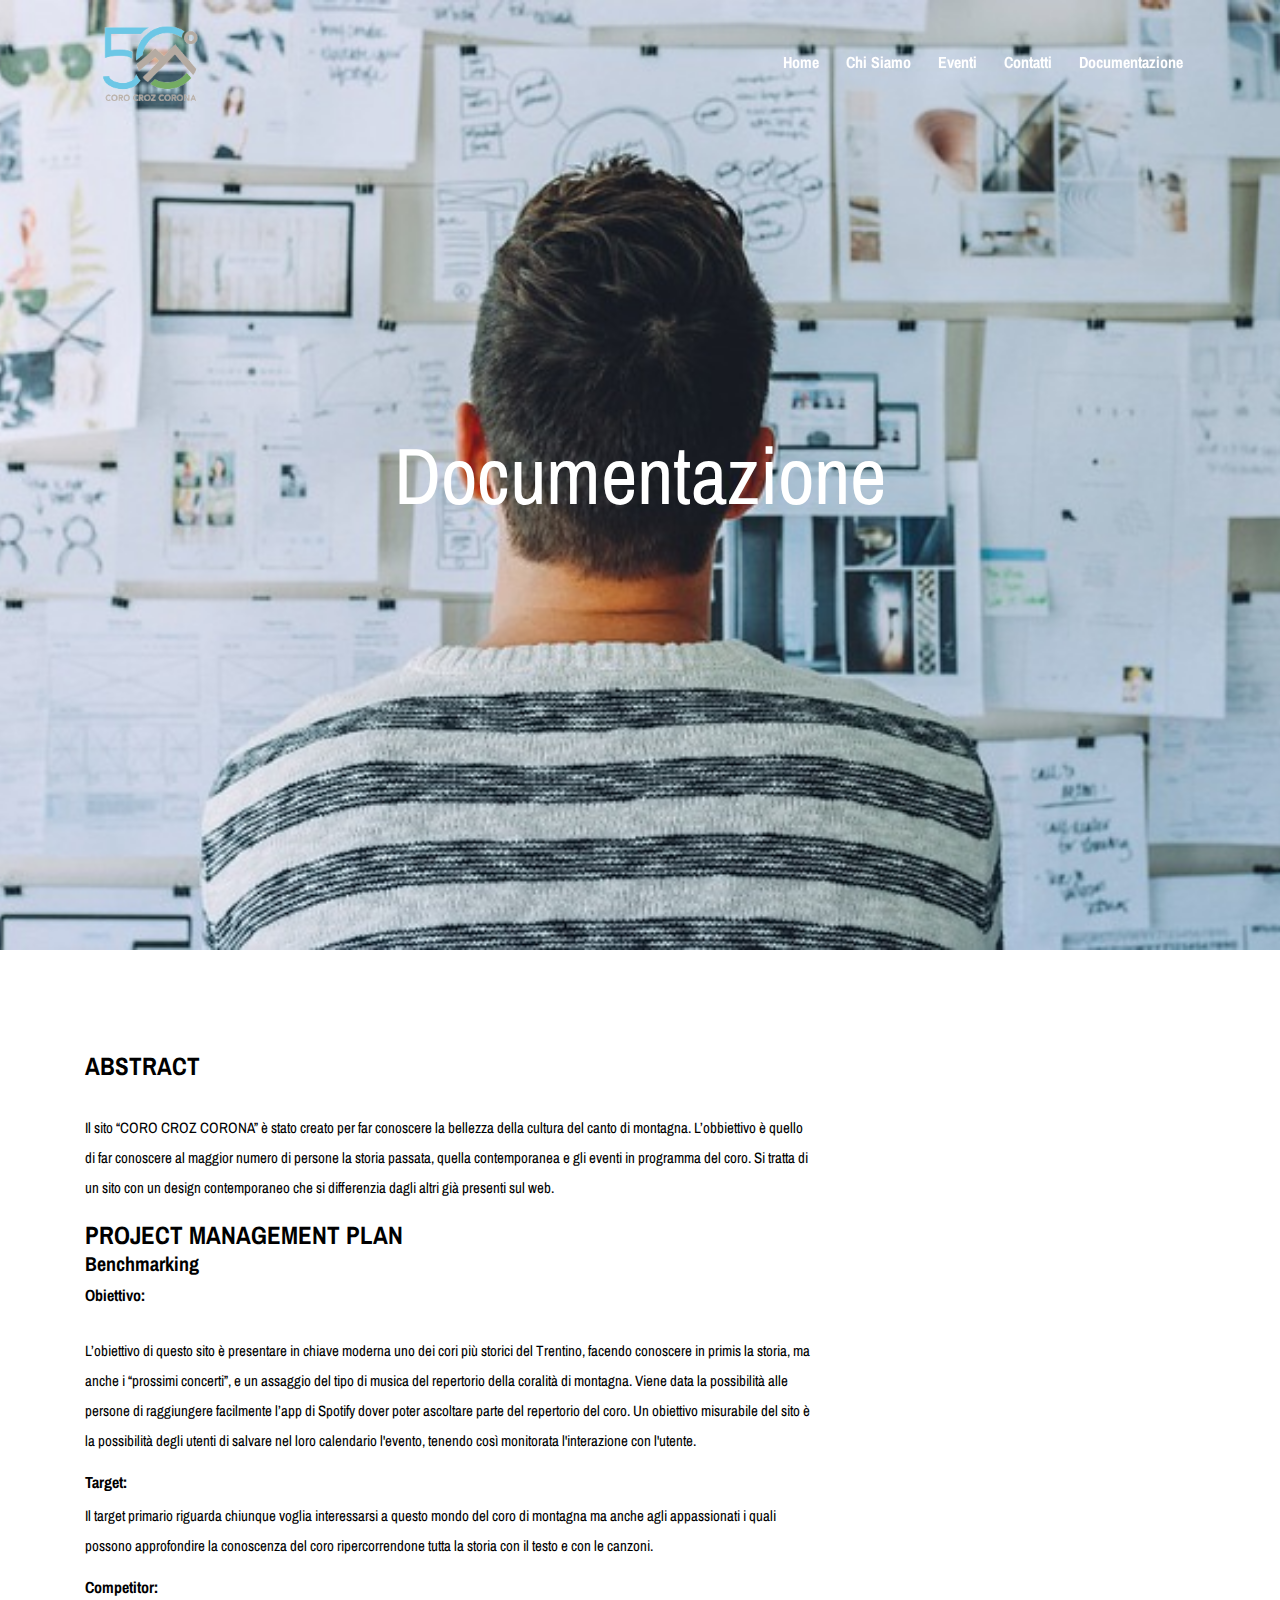
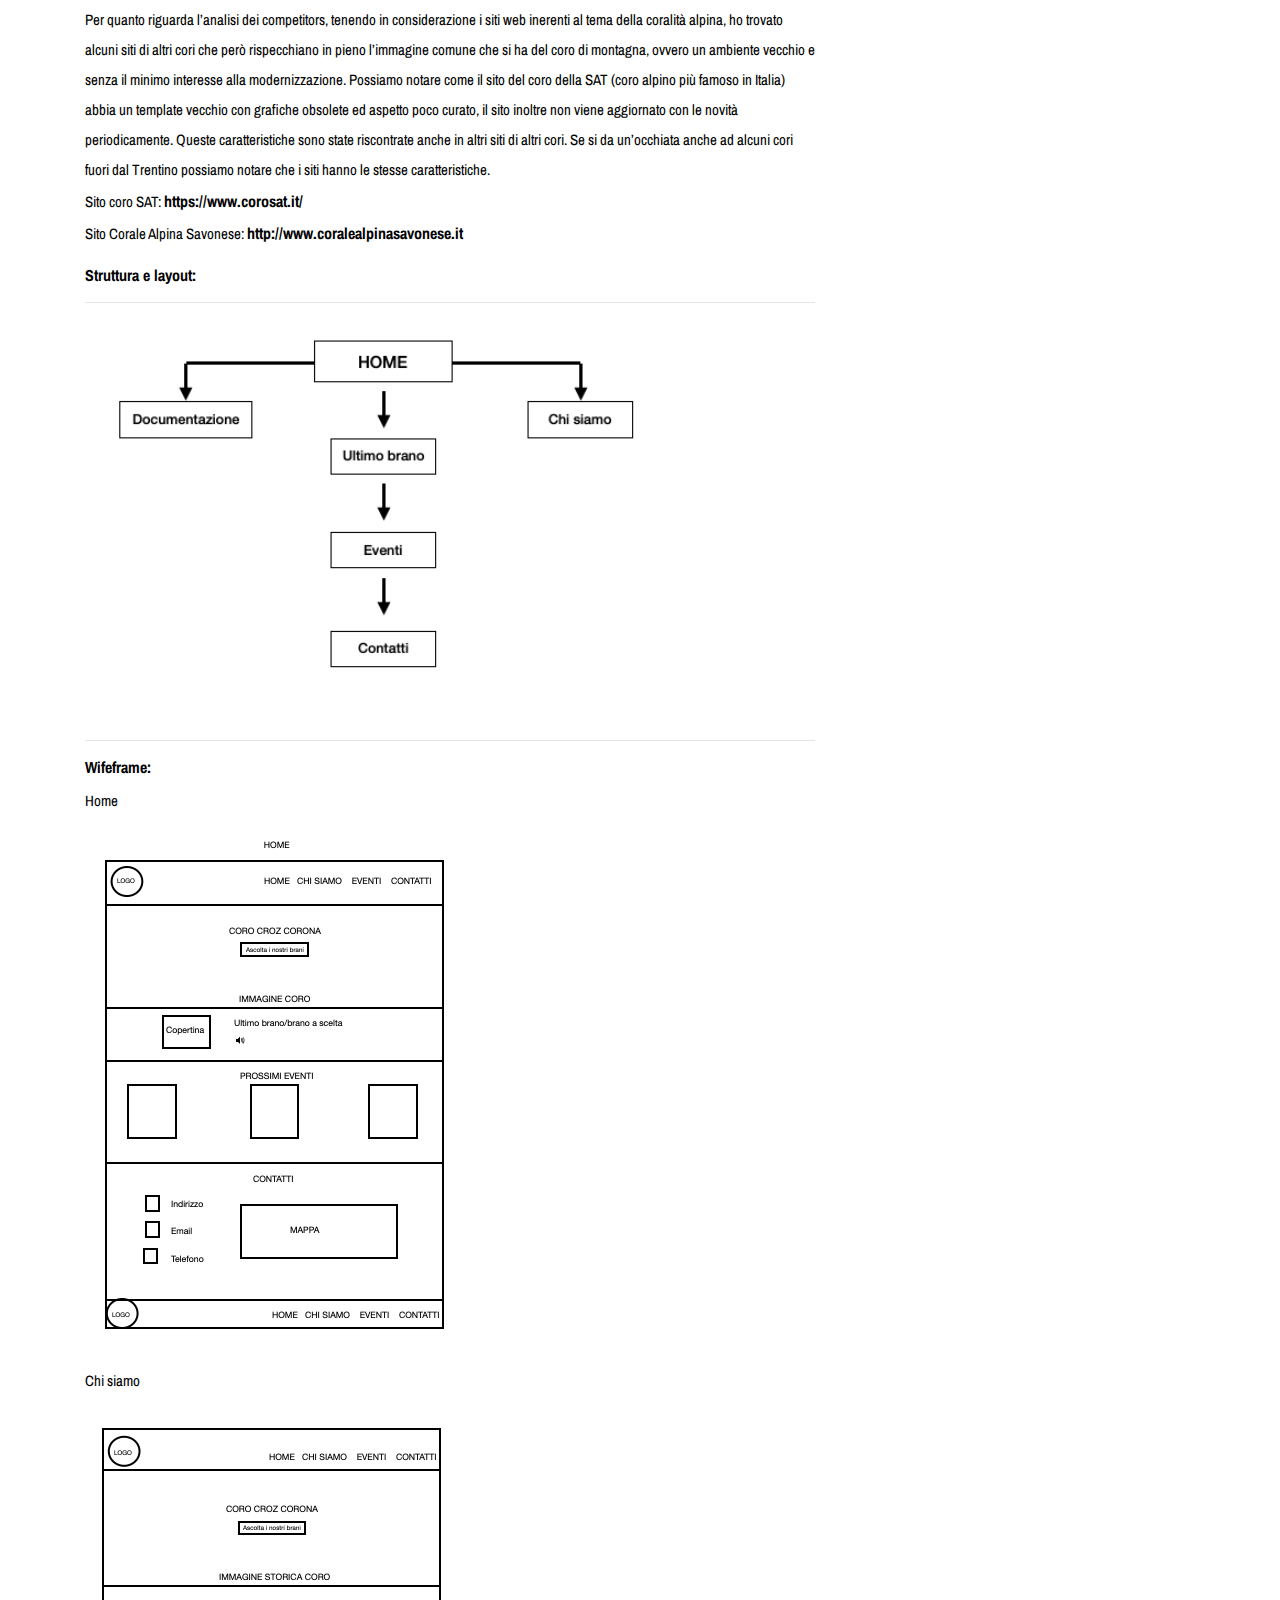
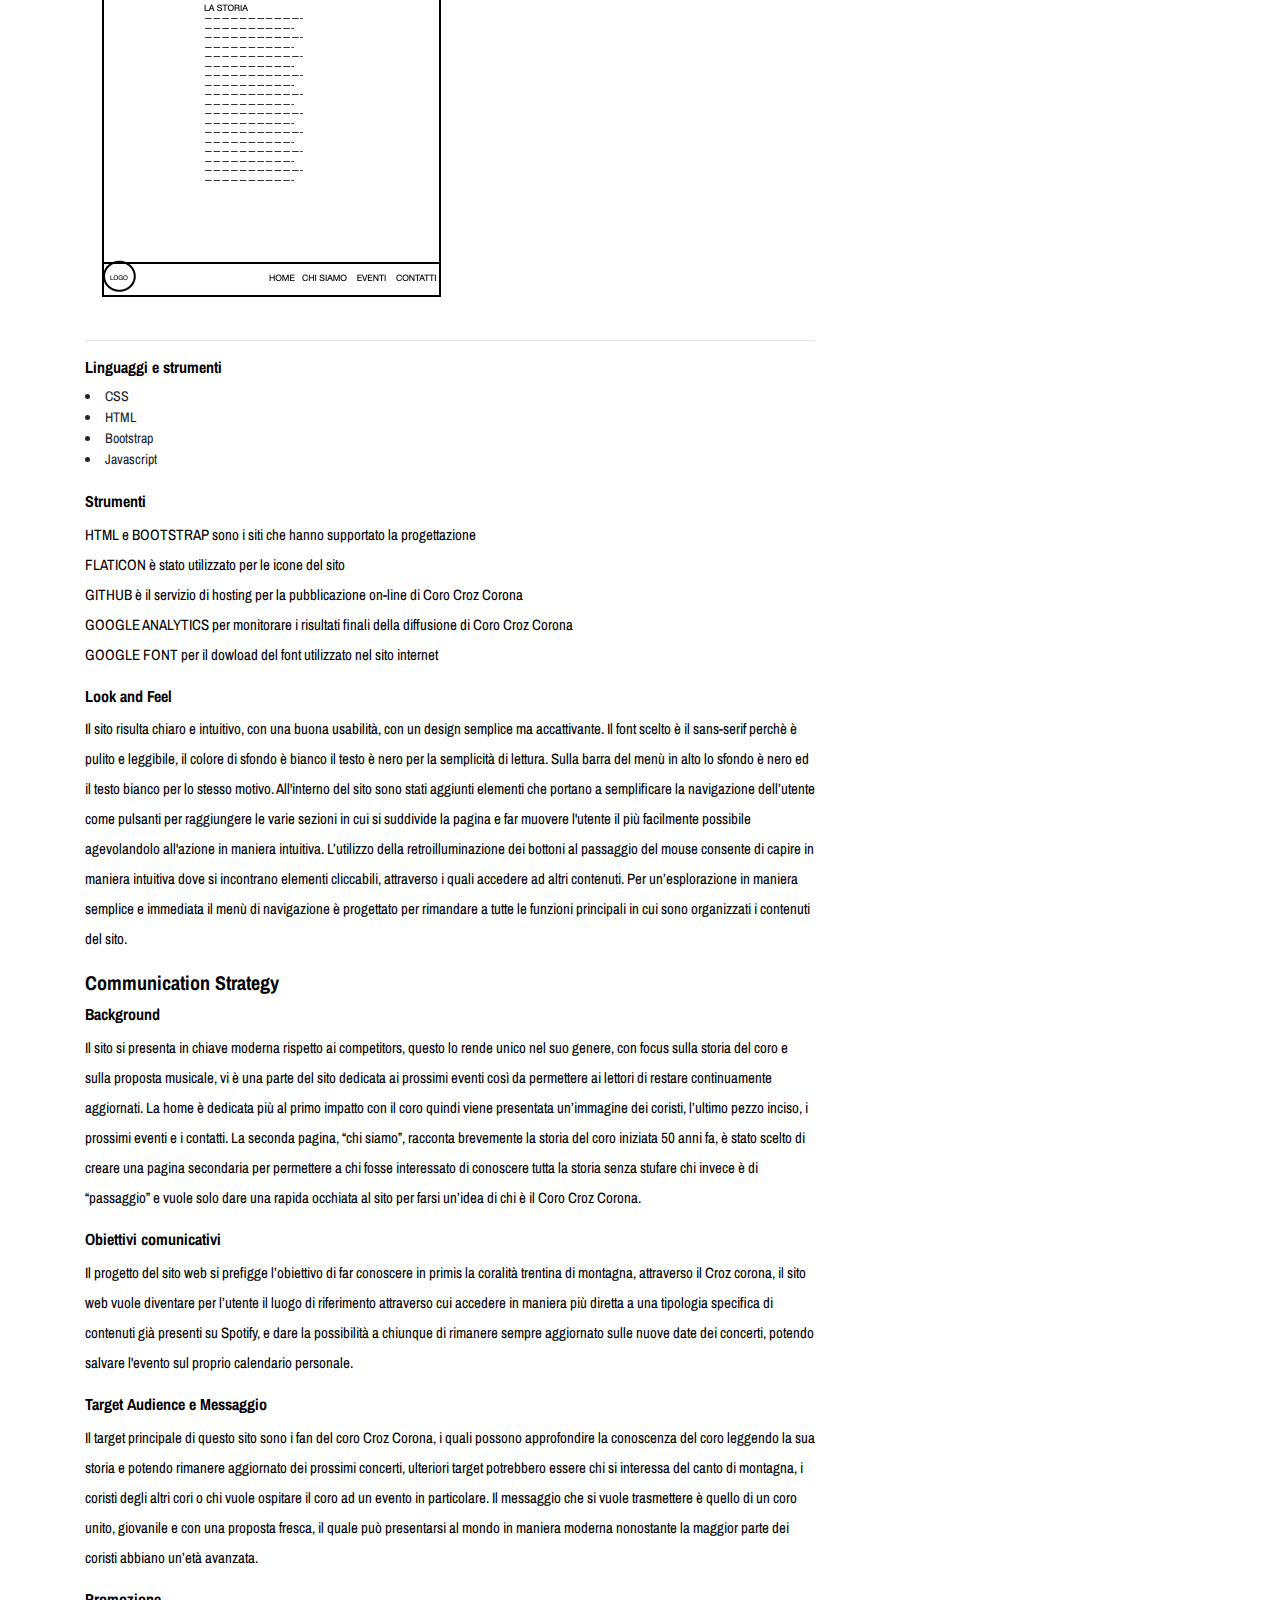
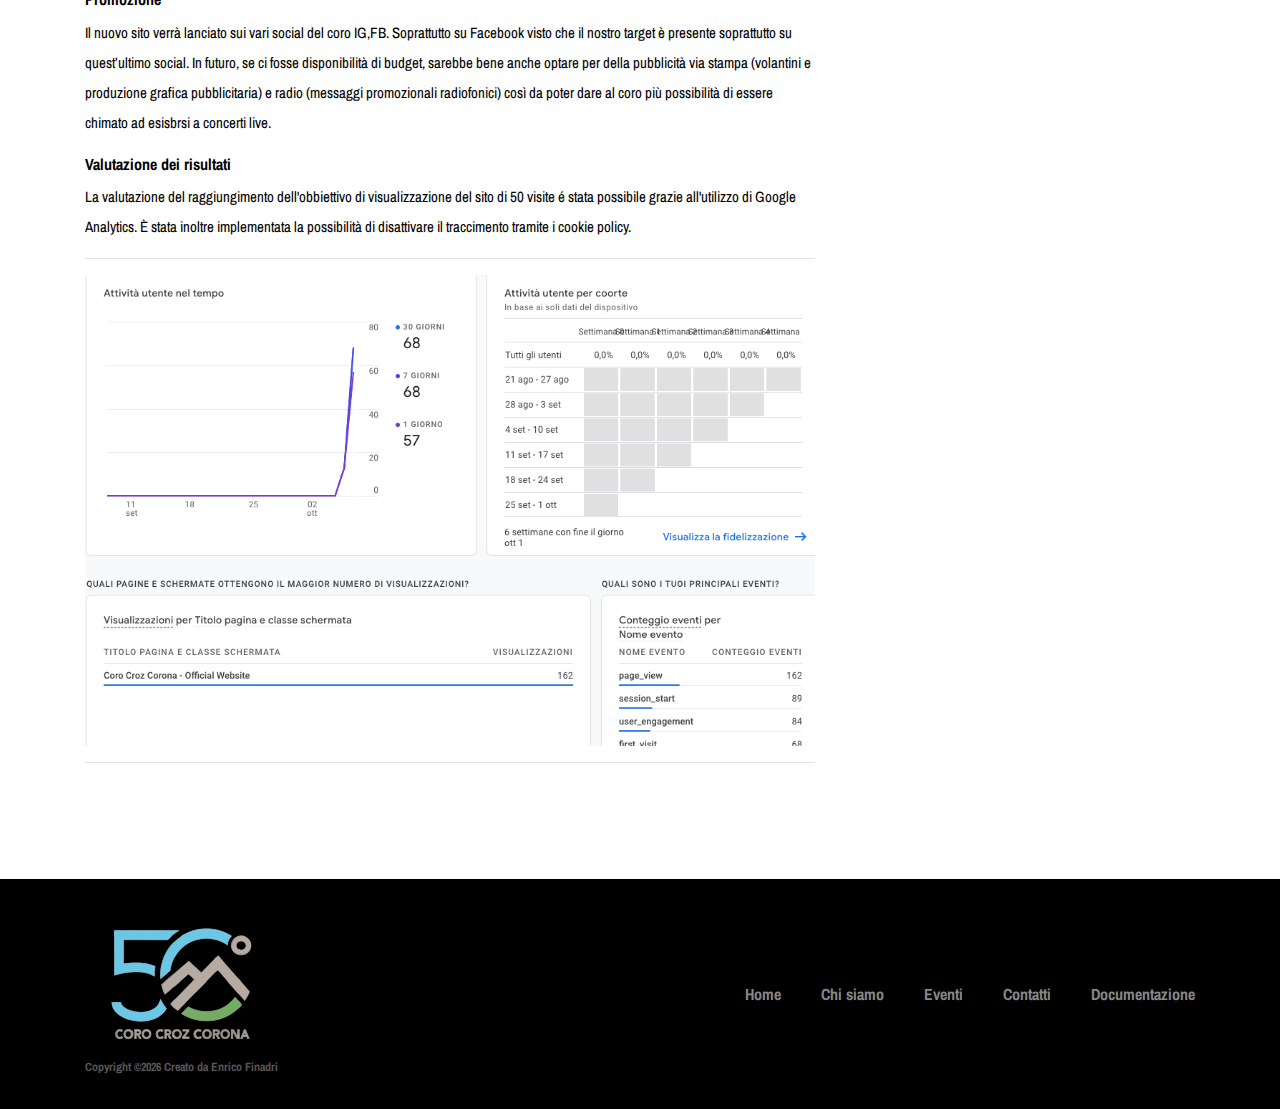
<file: documentazione.html>
<html>
<html lang="it">
<head>
    <meta charset="UTF-8">
    <!-- Informazioni generali -->
    <title>Coro Croz Corona - Official Website</title>
    <meta name="author" content="Enrico Finadri">
    <meta name="description" content="Coro Croz Corona è un coro maschile che esegue un repertorio di canto popolare e di montagna.">
    <meta name="keywords" content="coro trentino, coro di montagna, coro, corona, coro corona, coro croz, coro croz corona">
    <link rel="icon" href="img/logo-crozcorona.png" />
    <meta name="viewport" content="width=device-width, initial-scale=1, shrink-to-fit=no">
    <!-- Stylesheet -->
    <link rel="stylesheet" href="style.css">
</head>

<body>
    <!-- Intestazione -->
    <header id="home" class="header-area">
        <!-- Navbar Area -->
        <div class="oneMusic-main-menu">
            <div class="classy-nav-container breakpoint-off">
                <div class="container">
                    <!-- Menu -->
                    <nav class="classy-navbar justify-content-between" id="oneMusicNav">
                        <!-- Logo -->
                        <a href="index.html" class="nav-brand"><img src="img/logo-crozcorona-colori.png" alt=""></a>
                        
                        <!-- Menu laterale: dispositivi mobile-->
                        <div class="classy-navbar-toggler">
                            <span class="navbarToggler"><span></span><span></span><span></span></span>
                        </div>

                        <!-- Menu -->
                        <div class="classy-menu">
                            <!-- Chiusura menu laterale: dispositivo mobile -->
                            <div class="classycloseIcon">
                                <div class="cross-wrap"><span class="top"></span><span class="bottom"></span></div>
                            </div>

                            <!-- Voci menu -->
                            <div class="classynav">
                                <ul>
                                    <li><a href="index.html">Home</a></li>
                                    <li><a href="chisiamo.html">Chi siamo</a></li>
                                    <li><a href="index.html#eventi">Eventi</a></li>
                                    <li><a href="index.html#contatti">Contatti</a></li>
                                    <li><a href="documentazione.html">Documentazione</a></li> 
                                </ul>
                            </div>
                        </div>
                    </nav>
                </div>
            </div>
        </div>
    </header>

    <!-- Sezione introduttiva -->
    <section class="hero-area">
        <div class="hero-slides owl-carousel">
            <div class="single-hero-slide d-flex align-items-center justify-content-center">
                <!-- Immagine di sfondo -->
                <div class="slide-img bg-img" style="background-image: url(img/documentazione.jpg);"></div>
                <!-- Testo centrale -->
                <div class="container">
                    <div class="row">
                        <div class="col-12">
                            <div class="hero-slides-content text-center">
                                <h2>Documentazione</h2>
                            </div>
                        </div>
                    </div>
                </div>
            </div>
        </div>
    </section>

     <!-- Documentazione  -->
     <section class="featured-artist-area section-padding-100 bg-img bg-overlay bg-fixed" style="background-color: white;">
        <div class="container">
            <div class="row align-items-end">
                <div class="col-12 col-md-7 col-lg-8">
                    <div class="featured-artist-content">
                        <!-- Section Heading -->
                        <div class="section-heading white text-left mb-30">
                            <h2>Abstract</h2>
                        </div>
                        <p>
                            Il sito “CORO CROZ CORONA” è stato creato per far conoscere la bellezza della cultura del canto di montagna. L’obbiettivo è quello di far conoscere al maggior numero di persone la storia passata, quella contemporanea e gli eventi in programma del coro. Si tratta di un sito con un design contemporaneo che si differenzia dagli altri già presenti sul web. 
                        </p>
                        <div class="section-heading white text-left mb-30">
                            <h2>Project Management Plan</h2>
                            <h3 style="font-size: 20px;">Benchmarking</h3>
                            <h3 style="font-size: 16px;">Obiettivo:</h3>
                        </div>
                        <p>
                            L’obiettivo di questo sito è presentare in chiave moderna uno dei cori più storici del Trentino, facendo conoscere in primis la storia, ma anche i “prossimi concerti”, e un assaggio del tipo di musica del repertorio della coralità di montagna. Viene data la possibilità alle persone di raggiungere facilmente l’app di Spotify dover poter ascoltare parte del repertorio del coro. Un obiettivo misurabile del sito è la possibilità degli utenti di salvare nel loro calendario l'evento, tenendo così monitorata l'interazione con l'utente. 
                        </p>
                        <h3 style="font-size: 16px;">Target:</h3>
                        <p>
                            Il target primario riguarda chiunque voglia interessarsi a questo mondo del coro di montagna ma anche agli appassionati i quali possono approfondire la conoscenza del coro ripercorrendone tutta la storia con il testo e con le canzoni.
                        </p>
                        <h3 style="font-size: 16px;">Competitor:</h3>
                        <p>
                            Per quanto riguarda l’analisi dei competitors, tenendo in considerazione i siti web inerenti al tema della coralità alpina, ho trovato alcuni siti di altri cori che però rispecchiano in pieno l’immagine comune che si ha del coro di montagna, ovvero un ambiente vecchio e senza il minimo interesse alla modernizzazione. Possiamo notare come il sito del coro della SAT (coro alpino più famoso in Italia) abbia un template vecchio con grafiche obsolete ed aspetto poco curato, il sito inoltre non viene aggiornato con le novità periodicamente. Queste caratteristiche sono state riscontrate anche in altri siti di altri cori. Se si da un’occhiata anche ad alcuni cori fuori dal Trentino possiamo notare che i siti hanno le stesse caratteristiche.
                            <br>Sito coro SAT: <a href="https://www.corosat.it/">https://www.corosat.it/</a>
                            <br>Sito Corale Alpina Savonese: <a href="http://www.coralealpinasavonese.it">http://www.coralealpinasavonese.it</a>

                        </p>
                        <h3 style="font-size: 16px;">Struttura e layout:</h3>
                        <hr>
                            <img src="img/struttura.png" alt="" class="center">
                        <hr>
                        <h3 style="font-size: 16px;">Wifeframe:</h3>
                        <p>Home</p>
                            <img src="img/hm.png" alt="" class="center">
                        <p>Chi siamo</p>
                            <img src="img/cs.png" alt="" class="center">
                        <hr>
                        <h3 style="font-size: 16px;">Linguaggi e strumenti</h3>
                        <li>CSS</li>
                        <li>HTML</li>
                        <li>Bootstrap</li>
                        <li>Javascript</li>
                        <br>
                        <h3 style="font-size: 16px;">Strumenti</h3>
                        <p>
                            HTML e BOOTSTRAP sono i siti che hanno supportato la progettazione<br>
                            FLATICON è stato utilizzato per le icone del sito<br>
                            GITHUB è il servizio di hosting per la pubblicazione on-line di Coro Croz Corona<br>
                            GOOGLE ANALYTICS per monitorare i risultati finali della diffusione di Coro Croz Corona<br>
                            GOOGLE FONT per il dowload del font utilizzato nel sito internet <br>

                            
                        </p>
                        <h3 style="font-size: 16px;">Look and Feel</h3>
                        <p>
                            Il sito risulta chiaro e intuitivo, con una buona usabilità, con un design semplice ma accattivante. Il font scelto è il sans-serif perchè è pulito e leggibile, il colore di sfondo è bianco il testo è nero per la semplicità di lettura. Sulla barra del menù in alto lo sfondo è nero ed il testo bianco per lo stesso motivo. All'interno del sito sono stati aggiunti elementi che portano a semplificare la navigazione dell’utente come pulsanti per raggiungere le varie sezioni in cui si suddivide la pagina e far muovere l'utente il più facilmente possibile agevolandolo all'azione in maniera intuitiva. L’utilizzo della retroilluminazione dei bottoni al passaggio del mouse consente di capire in maniera intuitiva dove si incontrano elementi cliccabili, attraverso i quali accedere ad altri contenuti. Per un’esplorazione in maniera semplice e immediata il menù di navigazione è progettato per rimandare a tutte le funzioni principali in cui sono organizzati i contenuti del sito.
                        </p>
                        <h3 style="font-size: 20px;">Communication Strategy</h3>
                        <h3 style="font-size: 16px;">Background</h3>
                        <p>
                            Il sito si presenta in chiave moderna rispetto ai competitors, questo lo rende unico nel suo genere,  con focus sulla storia del coro e sulla proposta musicale, vi è una parte del sito dedicata ai prossimi eventi così da permettere ai lettori di restare continuamente aggiornati. La home è dedicata più al primo impatto con il coro quindi viene presentata un’immagine dei coristi, l’ultimo pezzo inciso, i prossimi eventi e i contatti. La seconda pagina, “chi siamo”, racconta brevemente la storia del coro iniziata 50 anni fa, è stato scelto di creare una pagina secondaria per permettere a chi fosse interessato di conoscere tutta la storia senza stufare chi invece è di “passaggio” e vuole solo dare una rapida occhiata al sito per farsi un’idea di chi è il Coro Croz Corona.

                        </p>
                        <h3 style="font-size: 16px;">Obiettivi comunicativi</h3>
                        <p>
                            Il progetto del sito web si prefigge l’obiettivo di far conoscere in primis la coralità trentina di montagna, attraverso il Croz corona, il sito web vuole diventare per l’utente il luogo di riferimento attraverso cui accedere in maniera più diretta a una tipologia specifica di contenuti già presenti su Spotify, e dare la possibilità a chiunque di rimanere sempre aggiornato sulle nuove date dei concerti, potendo salvare l'evento sul proprio calendario personale.
                        </p>
                        <h3 style="font-size: 16px;">Target Audience e Messaggio</h3>
                        <p>
                            Il target principale di questo sito sono i fan del coro Croz Corona, i quali possono approfondire la conoscenza del coro leggendo la sua storia e potendo rimanere aggiornato dei prossimi concerti, ulteriori target potrebbero essere chi si interessa del canto di montagna, i coristi degli altri cori o chi vuole ospitare il coro ad un evento in particolare. 
                            Il messaggio che si vuole trasmettere è quello di un coro unito, giovanile e con una proposta fresca, il quale può presentarsi al mondo in maniera moderna nonostante la maggior parte dei coristi abbiano un’età avanzata.
                        </p>
                        <h3 style="font-size: 16px;">Promozione</h3>
                        <p>
                            Il nuovo sito verrà lanciato sui vari social del coro IG,FB. Soprattutto su Facebook visto che il nostro target è presente soprattutto su quest’ultimo social. In futuro, se ci fosse disponibilità di budget, sarebbe bene anche optare per della pubblicità via stampa (volantini e produzione grafica pubblicitaria) e radio (messaggi promozionali radiofonici) così da poter dare al coro più possibilità di essere chimato ad esisbrsi a concerti live.
                        </p>
                        <h3 style="font-size: 16px;">Valutazione dei risultati</h3>
                        <p>
                            La valutazione del raggiungimento dell'obbiettivo di visualizzazione del sito di 50 visite é stata possibile grazie all'utilizzo di Google Analytics. È stata inoltre implementata la possibilità di disattivare il traccimento tramite i cookie policy. 
                            <hr>
                            <img src="img/dati.png" alt="" class="center">
                            <hr>
                        </p>
                    </div>
                </div>
            </div>
        </div>
    </section>

  


    <!-- Pie di pagina -->
    <footer class="footer-area">
        <div class="container">
            <div class="row d-flex flex-wrap align-items-center">
                <div class="col-12 col-md-6">
                    <a href="#"><img src="img/logo-crozcorona-colori.png" alt=""></a>
                    <p class="copywrite-text"><a href="#"><!-- Link back to Colorlib can't be removed. Template is licensed under CC BY 3.0. -->
Copyright &copy;<script>document.write(new Date().getFullYear());</script> Creato da Enrico Finadri</a>
<!-- Link back to Colorlib can't be removed. Template is licensed under CC BY 3.0. --></p>
                </div>

                <div class="col-12 col-md-6">
                    <div class="footer-nav">
                        <ul>
                            <li><a href="index.html">Home</a></li>
                                    <li><a href="chisiamo.html">Chi siamo</a></li>
                                    <li><a href="index.html#eventi">Eventi</a></li>
                                    <li><a href="index.html#contatti">Contatti</a></li>
                                    <li><a href="documentazione.html">Documentazione</a></li> 
                        </ul>
                    </div>
                </div>
            </div>
        </div>
    </footer>

    <!-- ##### All Javascript Script ##### -->
    <!-- jQuery-2.2.4 js -->
    <script src="js/jquery/jquery-2.2.4.min.js"></script>
    <!-- Popper js -->
    <script src="js/bootstrap/popper.min.js"></script>
    <!-- Bootstrap js -->
    <script src="js/bootstrap/bootstrap.min.js"></script>
    <!-- All Plugins js -->
    <script src="js/plugins/plugins.js"></script>
    <!-- Active js -->
    <script src="js/active.js"></script>
</body>

</html>
</file>
<file: style.css>
/* [Master Stylesheet - v1.0] */
/* Font importato */
@import url("https://fonts.googleapis.com/css?family=Archivo+Narrow:400,400i,500,500i,600,600i,700,700i");
/* :: 2.0 Import All CSS */
@import url(css/bootstrap.min.css);
@import url(css/classy-nav.css);
@import url(css/owl.carousel.min.css);
@import url(css/animate.css);
@import url(css/magnific-popup.css);
@import url(css/font-awesome.min.css);
@import url(css/audioplayer.css);
@import url(css/one-music-icon.css);
/* :: 3.0 Base CSS */
* {
  margin: 0;
  padding: 0; }

body {
  font-family: "Archivo Narrow", sans-serif;
  font-size: 14px; }

h1,
h2,
h3,
h4,
h5,
h6 {
  font-family: "Archivo Narrow", sans-serif;
  color: #000000;
  line-height: 1.3;
  font-weight: 700; }

p {
  font-family: "Archivo Narrow", sans-serif;
  color: #5f5f5f;
  font-size: 15px;
  line-height: 2;
  font-weight: 400; }

a,
a:hover,
a:focus {
  -webkit-transition-duration: 500ms;
  transition-duration: 500ms;
  text-decoration: none;
  outline: 0 solid transparent;
  color: #000000;
  font-weight: 700;
  font-size: 16px;
  font-family: "Archivo Narrow", sans-serif; }

ul,
ol {
  margin: 0; }
  ul li,
  ol li {
    list-style: none; }

img {
  height: auto;
  max-width: 100%; }

  .cookie-consent-banner {
    position: fixed;
    bottom: 0;
    left: 0;
    z-index: 2147483645;
    box-sizing: border-box;
    width: 100%;
  
    background-color: #F1F6F4;
  }
  
  .cookie-consent-banner__inner {     
    max-width: 960px;
    margin: 0 auto;
    padding: 32px 0;
  }
  
  .cookie-consent-banner__copy { 
    margin-bottom: 16px;
  }
  
  .cookie-consent-banner__actions {    
  }
  
  .cookie-consent-banner__header {
    margin-bottom: 8px;
    
    font-family: "CeraPRO-Bold", sans-serif, arial;
    font-weight: normal;
    font-size: 16px;
    line-height: 24px;
  }
  
  .cookie-consent-banner__description {
    font-family: "CeraPRO-Regular", sans-serif, arial;
    font-weight: normal;
    color: #838F93;
    font-size: 16px;
    line-height: 24px;
  }
  
  .cookie-consent-banner__cta {
    box-sizing: border-box;
    display: inline-block;
    min-width: 164px;
    padding: 11px 13px;
      
    border-radius: 2px;
    
    background-color: #2CE080;
     
    color: #FFF;
    text-decoration: none;
    text-align: center;
    font-family: "CeraPRO-Regular", sans-serif, arial;
    font-weight: normal;
    font-size: 16px;
    line-height: 20px;
  }
  
  .cookie-consent-banner__cta--secondary { 
    padding: 9px 13px;
    
    border: 2px solid #3A4649;
    
    background-color: transparent;
    
    color: #2CE080;
  }
  
  .cookie-consent-banner__cta:hover {
    background-color: #20BA68;
  }
  
  .cookie-consent-banner__cta--secondary:hover {
    border-color: #838F93;
      
    background-color: transparent;
    
    color: #22C870;
  }
  
  .cookie-consent-banner__cta:last-child {
    margin-left: 16px;
  }

/* :: 3.1.0 Spacing */
.mt-15 {
  margin-top: 15px !important; }

.mt-30 {
  margin-top: 30px !important; }

.mt-50 {
  margin-top: 50px !important; }

.mt-70 {
  margin-top: 70px !important; }

.mt-100 {
  margin-top: 100px !important; }

.mb-15 {
  margin-bottom: 15px !important; }

.mb-30 {
  margin-bottom: 30px !important; }

.mb-50 {
  margin-bottom: 50px !important; }

.mb-70 {
  margin-bottom: 70px !important; }

.mb-100 {
  margin-bottom: 100px !important; }

.ml-15 {
  margin-left: 15px !important; }

.ml-30 {
  margin-left: 30px !important; }

.ml-50 {
  margin-left: 50px !important; }

.mr-15 {
  margin-right: 15px !important; }

.mr-30 {
  margin-right: 30px !important; }

.mr-50 {
  margin-right: 50px !important; }

/* :: 3.2.0 Height */
.height-400 {
  height: 400px !important; }

.height-500 {
  height: 500px !important; }

.height-600 {
  height: 600px !important; }

.height-700 {
  height: 700px !important; }

.height-800 {
  height: 800px !important; }

/* :: 3.3.0 Section Padding */
.section-padding-100 {
  padding-top: 100px;
  padding-bottom: 100px; }

.section-padding-100-0 {
  padding-top: 100px;
  padding-bottom: 0; }

.section-padding-0-100 {
  padding-top: 0;
  padding-bottom: 100px; }

.section-padding-100-70 {
  padding-top: 100px;
  padding-bottom: 70px; }

/* :: 3.4.0 Section Heading */
.section-heading {
  position: relative;
  z-index: 1;
  margin-bottom: 100px;
  text-align: center; }
  .section-heading p {
    color: #5f5f5f;
    font-size: 17px;
    margin-bottom: 5px; }
  .section-heading h2 {
    font-size: 25px;
    text-transform: uppercase;
 
    margin-bottom: 0; }
    @media only screen and (max-width: 767px) {
      .section-heading h2 {
        letter-spacing: 5px; } }
  .section-heading.white h2 {
    color: black; }
  .section-heading.style-2 p {
    font-size: 16px; }
  .section-heading.style-2 h2 {
    font-size: 30px; }
    @media only screen and (max-width: 767px) {
      .section-heading.style-2 h2 {
        font-size: 24px; } }

/* :: 3.5.0 Preloader */
.preloader {
  background-color: #ffffff;
  width: 100%;
  height: 100%;
  position: fixed;
  top: 0;
  left: 0;
  right: 0;
  z-index: 99999; }
  .preloader .lds-ellipsis {
    display: inline-block;
    position: relative;
    width: 64px;
    height: 64px; }
    .preloader .lds-ellipsis div {
      position: absolute;
      top: 27px;
      width: 11px;
      height: 11px;
      border-radius: 50%;
      background: #000000;
      animation-timing-function: cubic-bezier(0, 1, 1, 0); }
      .preloader .lds-ellipsis div:nth-child(1) {
        left: 6px;
        -webkit-animation: lds-ellipsis1 0.6s infinite;
        animation: lds-ellipsis1 0.6s infinite; }
      .preloader .lds-ellipsis div:nth-child(2) {
        left: 6px;
        -webkit-animation: lds-ellipsis2 0.6s infinite;
        animation: lds-ellipsis2 0.6s infinite; }
      .preloader .lds-ellipsis div:nth-child(3) {
        left: 26px;
        -webkit-animation: lds-ellipsis2 0.6s infinite;
        animation: lds-ellipsis2 0.6s infinite; }
      .preloader .lds-ellipsis div:nth-child(4) {
        left: 45px;
        -webkit-animation: lds-ellipsis3 0.6s infinite;
        animation: lds-ellipsis3 0.6s infinite; }

@-webkit-keyframes lds-ellipsis1 {
  0% {
    -webkit-transform: scale(0);
    transform: scale(0); }
  100% {
    -webkit-transform: scale(1);
    transform: scale(1); } }
@keyframes lds-ellipsis1 {
  0% {
    -webkit-transform: scale(0);
    transform: scale(0); }
  100% {
    -webkit-transform: scale(1);
    transform: scale(1); } }
@-webkit-keyframes lds-ellipsis3 {
  0% {
    -webkit-transform: scale(1);
    transform: scale(1); }
  100% {
    -webkit-transform: scale(0);
    transform: scale(0); } }
@keyframes lds-ellipsis3 {
  0% {
    -webkit-transform: scale(1);
    transform: scale(1); }
  100% {
    -webkit-transform: scale(0);
    transform: scale(0); } }
@-webkit-keyframes lds-ellipsis2 {
  0% {
    -webkit-transform: translate(0, 0);
    transform: translate(0, 0); }
  100% {
    -webkit-transform: translate(19px, 0);
    transform: translate(19px, 0); } }
@keyframes lds-ellipsis2 {
  0% {
    -webkit-transform: translate(0, 0);
    transform: translate(0, 0); }
  100% {
    -webkit-transform: translate(19px, 0);
    transform: translate(19px, 0); } }
/* :: 3.6.0 Miscellaneous */
.bg-img {
  background-position: center center;
  background-size: cover;
  background-repeat: no-repeat; }

.bg-white {
  background-color: #ffffff !important; }

.bg-dark {
  background-color: #000000 !important; }

.bg-transparent {
  background-color: transparent !important; }

.bg-gray {
  background-color: #f5f9fa; }

.font-bold {
  font-weight: 700; }

.font-light {
  font-weight: 300; }

.bg-overlay {
  position: relative;
  z-index: 2;
  background-position: center center;
  background-size: cover; }
  .bg-overlay::after {
    background-color: white;
    position: absolute;
    z-index: -1;
    top: 0;
    left: 0;
    width: 100%;
    height: 100%;
    content: ""; }

.bg-fixed {
  background-attachment: fixed !important; }

/* :: 3.7.0 ScrollUp */
#scrollUp {
  background-color: #000000;
  border-radius: 0;
  bottom: 50px;
  box-shadow: 0 2px 6px 0 rgba(0, 0, 0, 0.3);
  color: #ffffff;
  font-size: 24px;
  height: 40px;
  line-height: 40px;
  right: 50px;
  text-align: center;
  width: 40px;
  -webkit-transition-duration: 500ms;
  transition-duration: 500ms;
  box-shadow: 0 1px 5px 2px rgba(0, 0, 0, 0.15); }
  @media only screen and (max-width: 767px) {
    #scrollUp {
      right: 30px;
      bottom: 30px; } }
  #scrollUp:hover {
    background-color: #fff;
    color: #232323; }

/* :: 3.8.0 oneMusic Button */
.oneMusic-btn {
  background-color: #fff;
  -webkit-transition-duration: 500ms;
  transition-duration: 500ms;
  position: relative;
  z-index: 1;
  display: inline-block;
  min-width: 212px;
  height: 49px;
  color: #000;
  border: 1px solid #000;
  border-radius: 0;
  padding: 0 30px;
  font-size: 25px;
  line-height: 47px;
  font-weight: 700;
   }
  .oneMusic-btn i {
    margin-left: 5px; }
  .oneMusic-btn:hover, .oneMusic-btn:focus {
    font-size: 25px;
    font-weight: 700;
    background-color: #000000;
    color: #fff; }
  .oneMusic-btn.btn-2 {
    background-color: #000000;
    color: #fff; }
    .oneMusic-btn.btn-2:hover, .oneMusic-btn.btn-2:focus {
      background-color: #fff;
      color: #232323; }

/* :: 4.0 Header Area CSS */
.header-area {
  position: absolute;
  z-index: 1000;
  width: 100%;
  top: 20px;
  left: 0;
  z-index: 1000; }
  .header-area .oneMusic-main-menu {
    position: relative;
    width: 100%;
    height: 85px;
    background-color: transparent; }
    @media only screen and (max-width: 767px) {
      .header-area .oneMusic-main-menu {
        height: 70px; } }
    .header-area .oneMusic-main-menu .classy-nav-container {
      background-color: transparent; }
    .header-area .oneMusic-main-menu .classy-navbar {
      background-color: transparent;
      height: 85px;
      padding: 0; }
      @media only screen and (max-width: 767px) {
        .header-area .oneMusic-main-menu .classy-navbar {
          height: 70px; } }
      .header-area .oneMusic-main-menu .classy-navbar .classynav ul li a {
        font-weight: 700;
        text-transform: capitalize;
        color: #ffffff;
        font-size: 16px; }
        .header-area .oneMusic-main-menu .classy-navbar .classynav ul li a:hover, .header-area .oneMusic-main-menu .classy-navbar .classynav ul li a:focus {
          color: rgba(255, 255, 255, 0.7); }
        @media only screen and (min-width: 768px) and (max-width: 991px) {
          .header-area .oneMusic-main-menu .classy-navbar .classynav ul li a {
            background-color: #000000;
            border-bottom-color: rgba(255, 255, 255, 0.1); } }
        @media only screen and (max-width: 767px) {
          .header-area .oneMusic-main-menu .classy-navbar .classynav ul li a {
            background-color: #000000;
            border-bottom-color: rgba(255, 255, 255, 0.1); } }
      .header-area .oneMusic-main-menu .classy-navbar .classynav ul li.megamenu-item > a::after,
      .header-area .oneMusic-main-menu .classy-navbar .classynav ul li.has-down > a::after {
        color: #ffffff; }
      .header-area .oneMusic-main-menu .classy-navbar .classynav ul li.megamenu-item ul li > a::after,
      .header-area .oneMusic-main-menu .classy-navbar .classynav ul li.has-down ul li > a::after {
        color: #232323; }
        @media only screen and (max-width: 767px) {
          .header-area .oneMusic-main-menu .classy-navbar .classynav ul li.megamenu-item ul li > a::after,
          .header-area .oneMusic-main-menu .classy-navbar .classynav ul li.has-down ul li > a::after {
            color: #ffffff; } }
      .header-area .oneMusic-main-menu .classy-navbar .classynav ul li ul li a {
        color: #232323; }
        .header-area .oneMusic-main-menu .classy-navbar .classynav ul li ul li a:hover, .header-area .oneMusic-main-menu .classy-navbar .classynav ul li ul li a:focus {
          color: #888888; }
        @media only screen and (min-width: 992px) and (max-width: 1199px) {
          .header-area .oneMusic-main-menu .classy-navbar .classynav ul li ul li a {
            padding: 0 15px; } }
        @media only screen and (min-width: 768px) and (max-width: 991px) {
          .header-area .oneMusic-main-menu .classy-navbar .classynav ul li ul li a {
            color: #ffffff;
            padding: 0 30px;
            border-bottom-color: rgba(255, 255, 255, 0.1); } }
        @media only screen and (max-width: 767px) {
          .header-area .oneMusic-main-menu .classy-navbar .classynav ul li ul li a {
            color: #ffffff;
            padding: 0 30px;
            border-bottom-color: rgba(255, 255, 255, 0.1) !important; } }
      .header-area .oneMusic-main-menu .classy-navbar .classynav ul li .dropdown li .dropdown li .dropdown li a {
        border-bottom: 1px solid rgba(242, 244, 248, 0.7); }
        @media only screen and (min-width: 768px) and (max-width: 991px) {
          .header-area .oneMusic-main-menu .classy-navbar .classynav ul li .dropdown li .dropdown li .dropdown li a {
            border-bottom-color: rgba(255, 255, 255, 0.1) !important; } }
        @media only screen and (max-width: 767px) {
          .header-area .oneMusic-main-menu .classy-navbar .classynav ul li .dropdown li .dropdown li .dropdown li a {
            border-bottom-color: rgba(255, 255, 255, 0.1) !important; } }
    .header-area .oneMusic-main-menu .login-register-cart-button {
      position: relative;
      z-index: 1;
      margin-left: 100px; }
      @media only screen and (min-width: 768px) and (max-width: 991px) {
        .header-area .oneMusic-main-menu .login-register-cart-button {
          margin-left: 12px;
          margin-top: 15px; } }
      @media only screen and (max-width: 767px) {
        .header-area .oneMusic-main-menu .login-register-cart-button {
          margin-left: 12px;
          margin-top: 15px; } }
      .header-area .oneMusic-main-menu .login-register-cart-button .login-register-btn {
        position: relative;
        z-index: 10; }
        .header-area .oneMusic-main-menu .login-register-cart-button .login-register-btn a {
          -webkit-transition-duration: 500ms;
          transition-duration: 500ms;
          margin-bottom: 0;
          color: #fff;
          font-weight: 700;
          font-size: 16px;
          cursor: pointer;
          line-height: 1; }
          .header-area .oneMusic-main-menu .login-register-cart-button .login-register-btn a:hover, .header-area .oneMusic-main-menu .login-register-cart-button .login-register-btn a:focus {
            color: rgba(255, 255, 255, 0.7); }
      .header-area .oneMusic-main-menu .login-register-cart-button .cart-btn {
        position: relative;
        z-index: 10; }
        .header-area .oneMusic-main-menu .login-register-cart-button .cart-btn p {
          -webkit-transition-duration: 500ms;
          transition-duration: 500ms;
          margin-bottom: 0;
          color: #fff;
          font-size: 18px;
          cursor: pointer;
          line-height: 1; }
          .header-area .oneMusic-main-menu .login-register-cart-button .cart-btn p:hover, .header-area .oneMusic-main-menu .login-register-cart-button .cart-btn p:focus {
            color: rgba(255, 255, 255, 0.7); }
          .header-area .oneMusic-main-menu .login-register-cart-button .cart-btn p .quantity {
            width: 15px;
            height: 15px;
            border: 1px solid #fff;
            background-color: #232323;
            color: #fff;
            display: block;
            position: absolute;
            bottom: -5px;
            left: -10px;
            z-index: 10;
            font-size: 9px;
            font-weight: 400;
            border-radius: 50%;
            line-height: 13px;
            text-align: center; }
  .header-area .is-sticky .oneMusic-main-menu {
    position: fixed;
    width: 100%;
    height: 85px;
    top: 0;
    left: 0;
    z-index: 9999;
    background-color: #000000;
    box-shadow: 0 5px 50px 15px rgba(0, 0, 0, 0.2); }
    @media only screen and (max-width: 767px) {
      .header-area .is-sticky .oneMusic-main-menu {
        height: 70px; } }

.classy-navbar .nav-brand {
  max-width: 130px; }

@media only screen and (min-width: 768px) and (max-width: 991px) {
  .breakpoint-on .classy-navbar .classy-menu {
    background-color: #000000; } }
@media only screen and (max-width: 767px) {
  .breakpoint-on .classy-navbar .classy-menu {
    background-color: #000000; } }

@media only screen and (min-width: 768px) and (max-width: 991px) {
  .classynav ul li .megamenu .single-mega.cn-col-4 {
    padding: 0; } }
@media only screen and (max-width: 767px) {
  .classynav ul li .megamenu .single-mega.cn-col-4 {
    padding: 0; } }

.classycloseIcon .cross-wrap span {
  background: #ffffff; }

/* :: 5.0 Hero Slides Area */
.hero-area,
.hero-slides {
  position: relative;
  z-index: 1; }

.single-hero-slide {
  width: 100%;
  height: 950px;
  position: relative;
  z-index: 1;
  padding: 0 30px;
  overflow: hidden; }
  @media only screen and (min-width: 992px) and (max-width: 1199px) {
    .single-hero-slide {
      height: 700px; } }
  @media only screen and (min-width: 768px) and (max-width: 991px) {
    .single-hero-slide {
      height: 650px; } }
  @media only screen and (max-width: 767px) {
    .single-hero-slide {
      height: 500px; } }
  .single-hero-slide::after {
    position: absolute;
    width: 100%;
    height: 100%;
    z-index: -5;
    top: 0;
    left: 0;
    content: ''; }
  .single-hero-slide .slide-img {
    position: absolute;
    width: 100%;
    height: 100%;
    z-index: -10;
    left: 0;
    right: 0;
    top: 0;
    bottom: 0; }
  .single-hero-slide .hero-slides-content {
    display: inline-block;
    width: 100%; }
    .single-hero-slide .hero-slides-content h6 {
      font-size: 18px;
      color: #fff;
      letter-spacing: 20px;
      text-transform: uppercase;
      margin-bottom: 20px;
      display: block; }
      @media only screen and (max-width: 767px) {
        .single-hero-slide .hero-slides-content h6 {
          letter-spacing: 5px; } }
    .single-hero-slide .hero-slides-content h2 {
      position: relative;
      z-index: 1;
      font-size: 80px;
      color: #ffffff;
      margin-bottom: 0;
      font-weight: 400;
      display: block;
      text-transform: capitalize;
      overflow: hidden; }
      .single-hero-slide .hero-slides-content h2 span {
        position: absolute;
        top: 0;
        width: 100%;
        height: 100%;
        left: 0;
        color: rgba(255, 255, 255, 0.15);
        -webkit-animation: textsonar 6s linear infinite;
        animation: textsonar 6s linear infinite; }
      @media only screen and (min-width: 768px) and (max-width: 991px) {
        .single-hero-slide .hero-slides-content h2 {
          font-size: 42px; } }
      @media only screen and (max-width: 767px) {
        .single-hero-slide .hero-slides-content h2 {
          letter-spacing: 5px;
          font-size: 30px; } }
    .single-hero-slide .hero-slides-content .btn {
      border: 1px solid #fff;
      background-color: transparent;
      color: #fff; }
      .single-hero-slide .hero-slides-content .btn:hover, .single-hero-slide .hero-slides-content .btn:focus {
        background-color: #fff;
        color: #000000; }

@-webkit-keyframes textsonar {
  0% {
    -webkit-transform: scaleX(1);
    transform: scaleX(1); }
  50% {
    -webkit-transform: scaleX(1.15);
    transform: scaleX(1.15); }
  100% {
    -webkit-transform: scaleX(1);
    transform: scaleX(1); } }
@keyframes textsonar {
  0% {
    -webkit-transform: scaleX(1);
    transform: scaleX(1); }
  50% {
    -webkit-transform: scaleX(1.15);
    transform: scaleX(1.15); }
  100% {
    -webkit-transform: scaleX(1);
    transform: scaleX(1); } }


@-webkit-keyframes slide {
  0% {
    -webkit-transform: scale(1);
    transform: scale(1); }
  50% {
    -webkit-transform: scale(1.2);
    transform: scale(1.2); }
  100% {
    -webkit-transform: scale(1);
    transform: scale(1); } }
@keyframes slide {
  0% {
    -webkit-transform: scale(1);
    transform: scale(1); }
  50% {
    -webkit-transform: scale(1.2);
    transform: scale(1.2); }
  100% {
    -webkit-transform: scale(1);
    transform: scale(1); } }
/* :: 6.0 Buy Now Area CSS */
.oneMusic-buy-now-area.has-fluid {
  padding-left: 4%;
  padding-right: 4%;
  position: relative;
  z-index: 1; }

/* :: 7.0 Events Area CSS */
.single-event-area {
  position: relative;
  z-index: 1;
  -webkit-transition-duration: 500ms;
  transition-duration: 500ms; }
  .single-event-area img {
    width: 100%; }
  .single-event-area .event-text {
    text-align: center;
    position: relative;
    z-index: 1;
    padding: 30px 15px;
    background-color: #000;
    -webkit-transition-duration: 500ms;
    transition-duration: 500ms; }
    .single-event-area .event-text h4 {
      color: #fff;
      text-transform: uppercase;
      -webkit-transition-duration: 500ms;
      transition-duration: 500ms; }
    .single-event-area .event-text .event-meta-data {
      position: relative;
      margin-bottom: 30px; }
      .single-event-area .event-text .event-meta-data a {
        -webkit-transition-duration: 500ms;
        transition-duration: 500ms;
        position: relative;
        z-index: 1;
        color: #fff;
        font-size: 15px;
        font-weight: 400;
        display: inline-block;
        padding-right: 29px; }
        .single-event-area .event-text .event-meta-data a:first-child::after {
          position: absolute;
          content: '|';
          top: 0;
          right: 12px;
          z-index: 1; }
        .single-event-area .event-text .event-meta-data a:last-child {
          padding-right: 0; }
    .single-event-area .event-text .see-more-btn {
      font-size: 11px;
      color: #fff;
      text-transform: uppercase;
      border-bottom: 1px solid #fff;
      padding-left: 0;
      padding-right: 0;
      border-radius: 0; }
      .single-event-area .event-text .see-more-btn:hover, .single-event-area .event-text .see-more-btn:focus {
        font-weight: 400; }
  .single-event-area:hover, .single-event-area:focus {
    box-shadow: 0 5px 80px 0 rgba(0, 0, 0, 0.2); }
    .single-event-area:hover .event-text, .single-event-area:focus .event-text {
      background-color: #f5f9fa; }
      .single-event-area:hover .event-text h4,
      .single-event-area:hover .event-text .event-meta-data a, .single-event-area:focus .event-text h4,
      .single-event-area:focus .event-text .event-meta-data a {
        color: #000000; }
      .single-event-area:hover .event-text .see-more-btn, .single-event-area:focus .event-text .see-more-btn {
        border-bottom-color: #000000;
        color: #000000; }

/* :: 8.0 Newsletter Area CSS */
.newsletter-area {
  position: relative;
  z-index: 1;
  border: 1px solid #000000;
  padding: 45px; }
  .newsletter-area .newsletter-form {
    position: relative;
    z-index: 1; }
    .newsletter-area .newsletter-form input {
      width: 100%;
      height: 40px;
      font-size: 14px;
      color: #b3b3b3;
      font-style: italic;
      border: none;
      border-bottom: 1px solid #d6d6d6;
      margin-bottom: 30px;
      display: block; }

.testimonials-area {
  position: relative;
  z-index: 1;
  padding: 45px; }
  .testimonials-area .testimonials-slide {
    position: relative;
    z-index: 1; }
    .testimonials-area .testimonials-slide .single-slide p {
      font-size: 15px;
      color: #fff;
      font-style: italic; }
    .testimonials-area .testimonials-slide .single-slide .testimonial-info {
      margin-top: 30px;
      display: block; }
      .testimonials-area .testimonials-slide .single-slide .testimonial-info .testimonial-thumb {
        width: 44px;
        height: 44px;
        border-radius: 50%;
        margin-right: 15px; }
        .testimonials-area .testimonials-slide .single-slide .testimonial-info .testimonial-thumb img {
          border-radius: 50%; }
      .testimonials-area .testimonials-slide .single-slide .testimonial-info p {
        font-style: normal;
        font-size: 15px;
        color: #fff;
        margin-bottom: 0; }

/* :: 9.0 Album Catagory Area CSS */
.featured-artist-area {
  position: relative;
  z-index: 1; }

.featured-artist-content {
  position: relative;
  z-index: 1; }
  @media only screen and (max-width: 767px) {
    .featured-artist-content {
      margin-top: 50px; } }
  .featured-artist-content p {
    color: black; }

.browse-by-catagories {
  position: relative;
  z-index: 1; }
  .browse-by-catagories a {
    display: inline-block;
    background-color: #f4f4f4;
    border: 2px solid transparent;
    padding: 6px 9px;
    font-size: 15px;
    margin-right: 5px; }
    @media only screen and (min-width: 992px) and (max-width: 1199px) {
      .browse-by-catagories a {
        padding: 4px 7px;
        font-size: 14px;
        margin-right: 4px; } }
    @media only screen and (min-width: 768px) and (max-width: 991px) {
      .browse-by-catagories a {
        padding: 4px 7px;
        font-size: 14px;
        margin-right: 5px;
        margin-bottom: 5px; } }
    @media only screen and (max-width: 767px) {
      .browse-by-catagories a {
        padding: 2px 5px;
        font-size: 13px;
        margin-right: 5px;
        margin-bottom: 5px; } }
    .browse-by-catagories a:hover, .browse-by-catagories a:focus, .browse-by-catagories a.active {
      border: 2px solid #000000; }
    .browse-by-catagories a:first-child {
      border-color: transparent;
      background-color: transparent; }

.single-album {
  position: relative;
  z-index: 1;
  -webkit-transition-duration: 500ms;
  transition-duration: 500ms;
  margin-bottom: 30px; }
  .single-album img {
    width: 100%; }
  .single-album .album-info {
    position: relative;
    z-index: 1;
    text-align: center;
    padding-top: 15px;
    padding-bottom: 15px; }
    .single-album .album-info h5 {
      font-size: 18px;
      margin-bottom: 0;
      text-transform: uppercase; }
    .single-album .album-info p {
      margin-bottom: 0; }
  .single-album:hover, .single-album:focus {
    box-shadow: 0 5px 70px 0 rgba(0, 0, 0, 0.15); }

.single-album-area {
  position: relative;
  z-index: 1;
  -webkit-transition-duration: 500ms;
  transition-duration: 500ms;
  margin-bottom: 30px; }
  .single-album-area .album-thumb {
    position: relative;
    z-index: 1; }
    .single-album-area .album-thumb .album-price p {
      position: absolute;
      top: 15px;
      left: 15px;
      background-color: #fff;
      margin-bottom: 0;
      line-height: 1;
      padding: 5px 15px;
      border-radius: 15px;
      z-index: 20; }
    .single-album-area .album-thumb .play-icon a {
      color: #fff;
      font-size: 50px;
      position: absolute;
      top: 50%;
      left: 50%;
      line-height: 1;
      -webkit-transform: translate(-50%, -50%);
      transform: translate(-50%, -50%); }
  .single-album-area img {
    width: 100%; }
  .single-album-area .album-info {
    display: block;
    position: relative;
    z-index: 1;
    padding-top: 15px;
    padding-bottom: 15px; }
    .single-album-area .album-info h5 {
      font-size: 18px;
      margin-bottom: 0;
      text-transform: uppercase; }
    .single-album-area .album-info p {
      margin-bottom: 0; }

.albums-slideshow {
  position: relative;
  z-index: 1; }
  .albums-slideshow .single-album {
    -webkit-transition-duration: 500ms;
    transition-duration: 500ms;
    margin-bottom: 0;
    border: 1px solid transparent; }
    .albums-slideshow .single-album:hover, .albums-slideshow .single-album:focus {
      border: 1px solid #000000;
      box-shadow: none;
      background-color: #f5f9fa; }
  .albums-slideshow .owl-prev,
  .albums-slideshow .owl-next {
    -webkit-transition-duration: 500ms;
    transition-duration: 500ms;
    background-color: #fff;
    position: absolute;
    width: 50px;
    height: 50px;
    border: 1px solid #000000;
    top: 50%;
    left: -25px;
    margin-top: -50px;
    z-index: 50;
    text-align: center;
    line-height: 48px;
    opacity: 0;
    visibility: hidden; }
    @media only screen and (max-width: 767px) {
      .albums-slideshow .owl-prev,
      .albums-slideshow .owl-next {
        left: 0; } }
    .albums-slideshow .owl-prev:hover, .albums-slideshow .owl-prev:focus,
    .albums-slideshow .owl-next:hover,
    .albums-slideshow .owl-next:focus {
      background-color: #000000;
      color: #fff; }
  .albums-slideshow .owl-next {
    left: auto;
    right: -25px; }
    @media only screen and (max-width: 767px) {
      .albums-slideshow .owl-next {
        right: 0; } }
  .albums-slideshow:hover .owl-prev,
  .albums-slideshow:hover .owl-next {
    opacity: 1;
    visibility: visible; }

/* :: 10.0 Songs Area CSS */
.single-song-area {
  position: relative;
  z-index: 1; }
  .single-song-area .song-thumbnail {
    position: relative;
    z-index: 1;
    -webkit-box-flex: 0;
    -ms-flex: 0 0 135px;
    flex: 0 0 135px;
    max-width: 135px;
    width: 135px;
    margin-right: 50px; }
    .single-song-area .song-thumbnail img {
      width: 100%; }
    @media only screen and (max-width: 767px) {
      .single-song-area .song-thumbnail {
        margin-right: 0;
        -webkit-box-flex: 0;
        -ms-flex: 0 0 100%;
        flex: 0 0 100%;
        max-width: 100%;
        width: 100%; } }
  .single-song-area .song-play-area {
    position: relative;
    z-index: 1;
    -webkit-box-flex: 0;
    -ms-flex: 0 0 calc(100% - 185px);
    flex: 0 0 calc(100% - 185px);
    max-width: calc(100% - 185px);
    width: calc(100% - 185px);
    background-color: #262626;
    padding: 15px 30px 20px; }
    @media only screen and (max-width: 767px) {
      .single-song-area .song-play-area {
        -webkit-box-flex: 0;
        -ms-flex: 0 0 100%;
        flex: 0 0 100%;
        max-width: 100%;
        width: 100%; } }
    .single-song-area .song-play-area .song-name p {
      color: #b8b8b8;
      margin-bottom: 5px; }
    .single-song-area .song-play-area .audioplayer {
      margin: 0;
      padding: 0;
      width: 100%;
      height: auto;
      align-items: center;
      border: none;
      border-radius: 0;
      background: transparent; }
    .single-song-area .song-play-area .audioplayer-playing .audioplayer-playpause,
    .single-song-area .song-play-area .audioplayer:not(.audioplayer-playing) .audioplayer-playpause:hover,
    .single-song-area .song-play-area .audioplayer:not(.audioplayer-playing) .audioplayer-playpause {
      background: #fff; }
    .single-song-area .song-play-area .audioplayer-time {
      font-size: 14px;
      color: #fff; }

.song-play-area {
  position: relative;
  z-index: 1;
  width: 100%;
  background-color: #262626;
  padding: 15px 30px 20px;
  border: 1px solid #363636; }
  .song-play-area .song-name p {
    color: #b8b8b8;
    margin-bottom: 5px; }
  .song-play-area .audioplayer {
    margin: 0;
    padding: 0;
    width: 100%;
    height: auto;
    align-items: center;
    border: none;
    border-radius: 0;
    background: transparent; }
  .song-play-area .audioplayer-playing .audioplayer-playpause,
  .song-play-area .audioplayer:not(.audioplayer-playing) .audioplayer-playpause:hover,
  .song-play-area .audioplayer:not(.audioplayer-playing) .audioplayer-playpause {
    background: #fff; }
  .song-play-area .audioplayer-time {
    font-size: 14px;
    color: #fff; }

/* :: 11.0 Miscellaneous Area CSS */
.weeks-top-area {
  position: relative;
  z-index: 1;
  padding: 45px 30px;
  -webkit-transition-duration: 500ms;
  transition-duration: 500ms;
  border: 1px solid transparent; }
  .weeks-top-area .single-top-item {
    position: relative;
    z-index: 1;
    margin-bottom: 21px; }
    .weeks-top-area .single-top-item:last-child {
      margin-bottom: 0; }
    .weeks-top-area .single-top-item .thumbnail {
      -webkit-box-flex: 0;
      -ms-flex: 0 0 73px;
      flex: 0 0 73px;
      max-width: 73px;
      width: 73px;
      margin-right: 20px; }
    .weeks-top-area .single-top-item .content- h6 {
      text-transform: uppercase;
      margin-bottom: 0; }
    .weeks-top-area .single-top-item .content- p {
      font-size: 14px;
      margin-bottom: 0; }
  .weeks-top-area:hover, .weeks-top-area:focus {
    background-color: #f5f9fa;
    border-color: #d8d8d8; }

.popular-artists-area {
  position: relative;
  z-index: 1;
  padding: 45px 30px;
  -webkit-transition-duration: 500ms;
  transition-duration: 500ms;
  border: 1px solid #d8d8d8;
  background-color: #f5f9fa; }
  .popular-artists-area .single-artists {
    position: relative;
    z-index: 1;
    margin-bottom: 17px; }
    .popular-artists-area .single-artists:last-child {
      margin-bottom: 0; }
    .popular-artists-area .single-artists .thumbnail {
      -webkit-box-flex: 0;
      -ms-flex: 0 0 63px;
      flex: 0 0 63px;
      max-width: 63px;
      width: 63px;
      margin-right: 20px;
      border-radius: 50%; }
      .popular-artists-area .single-artists .thumbnail img {
        border-radius: 50%; }
    .popular-artists-area .single-artists .content- p {
      font-size: 16px;
      margin-bottom: 0; }

.new-hits-area {
  position: relative;
  z-index: 1;
  padding: 45px 30px;
  -webkit-transition-duration: 500ms;
  transition-duration: 500ms;
  border: 1px solid #d8d8d8;
  background-color: #f5f9fa; }
  .new-hits-area .single-new-item {
    position: relative;
    z-index: 1;
    border-bottom: 1px solid #d8d8d8;
    margin-bottom: 10px;
    padding-bottom: 10px; }
    .new-hits-area .single-new-item:last-child {
      margin-bottom: 0;
      border-bottom: none;
      padding-bottom: 0; }
    .new-hits-area .single-new-item .thumbnail {
      -webkit-box-flex: 0;
      -ms-flex: 0 0 73px;
      flex: 0 0 73px;
      max-width: 73px;
      width: 73px;
      margin-right: 20px; }
    .new-hits-area .single-new-item .content- h6 {
      text-transform: uppercase;
      margin-bottom: 0; }
    .new-hits-area .single-new-item .content- p {
      font-size: 14px;
      margin-bottom: 0; }
    .new-hits-area .single-new-item .audioplayer {
      margin: 0;
      padding: 0;
      width: auto;
      height: auto;
      border: none;
      border-radius: 0;
      background: transparent; }
    .new-hits-area .single-new-item .audioplayer-playing .audioplayer-playpause,
    .new-hits-area .single-new-item .audioplayer:not(.audioplayer-playing) .audioplayer-playpause:hover,
    .new-hits-area .single-new-item .audioplayer:not(.audioplayer-playing) .audioplayer-playpause {
      background: #d6d6d6; }
    .new-hits-area .single-new-item .audioplayer:not(.audioplayer-playing) .audioplayer-playpause a {
      border-left: 12px solid #fff; }
    .new-hits-area .single-new-item .audioplayer-time,
    .new-hits-area .single-new-item .audioplayer-volume,
    .new-hits-area .single-new-item .audioplayer-bar {
      display: none; }

/* :: 12.0 Login Area CSS */
.login-content {
  -webkit-transition-duration: 500ms;
  transition-duration: 500ms;
  position: relative;
  z-index: 1;
  background-color: #f5f9fa;
  border: 1px solid #d8d8d8;
  padding: 50px 100px;
  box-shadow: 0 2px 70px 0 rgba(0, 0, 0, 0.15);
  text-align: center; }
  @media only screen and (max-width: 767px) {
    .login-content {
      padding: 50px 30px; } }
  .login-content h3 {
    margin-bottom: 30px; }
  .login-content .form-group {
    text-align: left; }
  .login-content .form-control {
    width: 100%;
    height: 50px;
    border: 1px solid #000000;
    font-size: 12px;
    font-style: italic;
    padding: 0 20px;
    border-radius: 0; }
    .login-content .form-control:focus {
      box-shadow: none; }

/* :: 13.0 Services Area CSS */
.single-service-area .icon {
  -webkit-box-flex: 0;
  -ms-flex: 0 0 78px;
  flex: 0 0 78px;
  max-width: 78px;
  width: 78px;
  position: relative;
  z-index: 1;
  width: 78px;
  height: 78px;
  border: 1px solid #000000;
  text-align: center; }
  .single-service-area .icon span {
    line-height: 76px;
    font-size: 40px; }
.single-service-area .text {
  position: relative;
  z-index: 1;
  -webkit-box-flex: 0;
  -ms-flex: 0 0 calc(100% - 78px);
  flex: 0 0 calc(100% - 78px);
  max-width: calc(100% - 78px);
  width: calc(100% - 78px);
  padding-left: 30px; }

/* :: 14.0 Footer Area CSS */
.footer-area {
  position: relative;
  z-index: 1;
  background-color: #000000;
  padding: 30px 0; }
  @media only screen and (max-width: 767px) {
    .footer-area {
      text-align: center; } }
  .footer-area .copywrite-text {
    font-size: 12px;
    margin-bottom: 0;
    color: rgba(166, 165, 165, 0.54); }
    .footer-area .copywrite-text a {
      color: rgba(166, 165, 165, 0.54);
      font-size: 12px; }
      .footer-area .copywrite-text a:hover, .footer-area .copywrite-text a:focus {
        color: #fff; }
  .footer-area .footer-nav ul {
    display: -webkit-box;
    display: -ms-flexbox;
    display: flex;
    -webkit-box-align: center;
    -ms-flex-align: center;
    -ms-grid-row-align: center;
    align-items: center;
    -webkit-box-pack: end;
    -ms-flex-pack: end;
    justify-content: flex-end; }
    @media only screen and (max-width: 767px) {
      .footer-area .footer-nav ul {
        -webkit-box-pack: center;
        -ms-flex-pack: center;
        justify-content: center;
        margin-top: 30px; } }
  .footer-area .footer-nav li a {
    color: #898888;
    font-size: 16px;
    padding: 0 20px; }
    @media only screen and (min-width: 768px) and (max-width: 991px) {
      .footer-area .footer-nav li a {
        padding: 0 10px;
        font-size: 14px; } }
    @media only screen and (max-width: 767px) {
      .footer-area .footer-nav li a {
        padding: 0 10px;
        font-size: 14px; } }
    .footer-area .footer-nav li a:hover, .footer-area .footer-nav li a:focus {
      color: #fff; }
  .footer-area .footer-nav li:last-child a {
    padding-right: 0; }

/* :: 15.0 Breadcumb Area CSS */
.breadcumb-area {
  position: relative;
  z-index: 10;
  width: 100%;
  height: 50px; }
  @media only screen and (max-width: 767px) {
    .breadcumb-area {
      height: 50px; } }
  .breadcumb-area .bradcumbContent {
    position: absolute;
    background-color: #fff;
    width: 552px;
    bottom: 0;
    left: 50%;
    z-index: 100;
    text-align: center;
    padding-top: 40px;
    -webkit-transform: translateX(-50%);
    transform: translateX(-50%); }
    @media only screen and (max-width: 767px) {
      .breadcumb-area .bradcumbContent {
        width: calc(100% - 60px);
        padding-top: 30px; } }
    .breadcumb-area .bradcumbContent p {
      line-height: 1.5;
      font-size: 16px;
      color: #5f5f5f; }
    .breadcumb-area .bradcumbContent h2 {
      font-size: 30px;
      text-transform: uppercase;
      line-height: 1;
      margin-bottom: 0; }
      @media only screen and (max-width: 767px) {
        .breadcumb-area .bradcumbContent h2 {
          font-size: 18px;
          letter-spacing: 5px; } }

/* :: 16.0 Blog Area CSS */
.single-blog-post {
  position: relative;
  z-index: 1; }
  .single-blog-post .blog-post-thumb {
    position: relative;
    z-index: 1; }
    .single-blog-post .blog-post-thumb .post-date {
      width: 76px;
      height: 106px;
      border: 1px solid #000000;
      text-align: center;
      background-color: #fff;
      position: absolute;
      z-index: 10;
      top: -30px;
      left: 30px;
      padding: 17px 0; }
      .single-blog-post .blog-post-thumb .post-date span {
        display: block;
        font-size: 14px;
        font-weight: 700;
        line-height: 1.3; }
        .single-blog-post .blog-post-thumb .post-date span:first-child {
          font-size: 36px; }
  .single-blog-post .blog-content {
    background-color: #f5f9fa;
    padding: 45px 40px;
    border: 1px solid #d8d8d8; }
    @media only screen and (max-width: 767px) {
      .single-blog-post .blog-content {
        padding: 30px 20px; } }
    .single-blog-post .blog-content .post-title {
      font-size: 24px;
      display: block; }
      @media only screen and (max-width: 767px) {
        .single-blog-post .blog-content .post-title {
          font-size: 20px; } }
      .single-blog-post .blog-content .post-title:hover, .single-blog-post .blog-content .post-title:focus {
        color: #232323; }
    .single-blog-post .blog-content .post-meta {
      position: relative;
      z-index: 1;
      margin-bottom: 10px; }
      .single-blog-post .blog-content .post-meta p {
        color: #8d8d8d;
        font-size: 13px;
        padding-right: 25px;
        position: relative;
        z-index: 1; }
        .single-blog-post .blog-content .post-meta p::after {
          content: '|';
          position: absolute;
          right: 12px;
          top: 0;
          z-index: 5; }
        .single-blog-post .blog-content .post-meta p:last-child::after {
          display: none; }
        .single-blog-post .blog-content .post-meta p a {
          color: #8d8d8d;
          font-size: 13px;
          margin-bottom: 0;
          font-weight: 400; }
          .single-blog-post .blog-content .post-meta p a:hover, .single-blog-post .blog-content .post-meta p a:focus {
            color: #000000; }
    .single-blog-post .blog-content p {
      margin-bottom: 0; }

.oneMusic-pagination-area .pagination .page-item .page-link {
  background-color: transparent;
  display: block;
  padding: 0;
  border: 1px solid transparent;
  color: #5f5f5f;
  font-size: 15px;
  font-weight: 400;
  width: 34px;
  height: 34px;
  line-height: 32px;
  text-align: center;
  margin-right: 10px; }
  .oneMusic-pagination-area .pagination .page-item .page-link:hover, .oneMusic-pagination-area .pagination .page-item .page-link:focus {
    color: #000000;
    border: 1px solid #000000; }
.oneMusic-pagination-area .pagination .page-item:first-child .page-link {
  margin-left: 0;
  border-top-left-radius: 0;
  border-bottom-left-radius: 0; }
.oneMusic-pagination-area .pagination .page-item:last-child .page-link {
  border-top-right-radius: 0;
  border-bottom-right-radius: 0; }
.oneMusic-pagination-area .pagination .page-item.active .page-link {
  color: #000000;
  border: 1px solid #000000; }

.blog-sidebar-area {
  position: relative;
  z-index: 1; }
  @media only screen and (max-width: 767px) {
    .blog-sidebar-area {
      margin-top: 100px; } }

.single-widget-area {
  position: relative;
  z-index: 1;
  background-color: #f5f9fa;
  border: 1px solid #d8d8d8; }
  .single-widget-area img {
    width: 100%; }
  .single-widget-area .widget-title {
    padding: 25px 45px;
    border-bottom: 1px solid #d8d8d8; }
    @media only screen and (min-width: 992px) and (max-width: 1199px) {
      .single-widget-area .widget-title {
        padding: 20px 30px; } }
    .single-widget-area .widget-title h5 {
      margin-bottom: 0;
      line-height: 1; }
  .single-widget-area .widget-content {
    padding: 25px 45px; }
    @media only screen and (min-width: 992px) and (max-width: 1199px) {
      .single-widget-area .widget-content {
        padding: 20px 30px; } }
    .single-widget-area .widget-content ul li {
      margin-bottom: 10px; }
      .single-widget-area .widget-content ul li a {
        color: #5f5f5f;
        font-size: 15px;
        font-weight: 400; }
        .single-widget-area .widget-content ul li a:hover, .single-widget-area .widget-content ul li a:focus {
          color: #000000; }
      .single-widget-area .widget-content ul li:last-child {
        margin-bottom: 0; }
    .single-widget-area .widget-content .tags {
      display: -webkit-box;
      display: -ms-flexbox;
      display: flex;
      -ms-flex-wrap: wrap;
      flex-wrap: wrap; }
      .single-widget-area .widget-content .tags li {
        margin-bottom: 0; }
        .single-widget-area .widget-content .tags li a {
          display: block;
          line-height: 28px;
          font-size: 15px;
          color: #5f5f5f;
          height: 30px;
          background-color: #fff;
          padding: 0 15px;
          border: 1px solid #000000;
          margin: 3px; }
          @media only screen and (min-width: 992px) and (max-width: 1199px) {
            .single-widget-area .widget-content .tags li a {
              padding: 0 10px; } }

/* :: 17.0 Skills Area CSS */
.single-skils-area {
  position: relative;
  z-index: 1;
  text-align: center; }
  .single-skils-area .circle {
    position: relative;
    z-index: 10;
    margin-bottom: 15px; }
  .single-skils-area .skills-text {
    position: absolute;
    top: 50%;
    left: 50%;
    text-align: center;
    -webkit-transform: translate(-50%, -50%);
    transform: translate(-50%, -50%); }
    .single-skils-area .skills-text span {
      font-size: 24px;
      color: #232323;
      font-weight: 500; }
    .single-skils-area .skills-text p {
      font-size: 15px;
      color: #5f5f5f;
      line-height: 1; }

/* :: 18.0 Contact Area CSS */
.contact-content {
  position: relative;
  z-index: 2; }
  .contact-content .contact-social-info a {
    display: inline-block;
    margin-right: 20px;
    font-size: 14px;
    color: #000000; }
    .contact-content .contact-social-info a:hover, .contact-content .contact-social-info a:focus {
      color: #232323; }
  .contact-content .single-contact-info {
    position: relative;
    margin-bottom: 20px; }
    .contact-content .single-contact-info:last-child {
      margin-bottom: 0; }
    .contact-content .single-contact-info p {
      font-size: 15px;
      margin-bottom: 0; }
    .contact-content .single-contact-info .icon {
      -webkit-box-flex: 0;
      -ms-flex: 0 0 35px;
      flex: 0 0 35px;
      max-width: 35px;
      width: 35px;
      height: 35px;
      border: 1px solid #000;
      text-align: center; }
      .contact-content .single-contact-info .icon span {
        font-size: 20px;
        line-height: 33px; }

.contact-form-area .form-control {
  position: relative;
  z-index: 2;
  height: 45px;
  width: 100%;
  background-color: transparent;
  font-size: 14px;
  margin-bottom: 15px;
  border: none;
  border-radius: 0;
  padding: 15px 0;
  font-style: italic;
  color: #b3b3b3;
  border-bottom: 1px solid #000000;
  -webkit-transition-duration: 500ms;
  transition-duration: 500ms; }
  .contact-form-area .form-control:focus {
    box-shadow: none;
    border-bottom: 1px solid #000000; }
.contact-form-area textarea.form-control {
  height: 160px; }

.has-bg-img {
  position: relative;
  z-index: 1; }
  .has-bg-img .contact-form-area .form-control {
    color: #fff;
    border-bottom: 1px solid #fff; }
    .has-bg-img .contact-form-area .form-control:focus {
      border-bottom: 1px solid #fff; }
  .has-bg-img .oneMusic-btn {
    background-color: transparent;
    border-color: #fff;
    color: #fff; }
    .has-bg-img .oneMusic-btn:hover, .has-bg-img .oneMusic-btn:focus {
      background-color: #fff;
      color: #000000; }

.map-area {
  position: relative;
  z-index: 2; }
  .map-area iframe {
    width: 100%;
    height: 385px;
    border: none;
    margin-bottom: 0; }
    @media only screen and (max-width: 767px) {
      .map-area iframe {
        height: 300px; } }

/* :: 19.0 Elements Area CSS */
.elements-title {
  position: relative;
  z-index: 1; }
  .elements-title h2 {
    font-size: 24px; }

/* :: 20.1.0 Single Cool Facts CSS */
.single-cool-fact {
  position: relative;
  z-index: 1; }
  .single-cool-fact .scf-text h2 {
    font-size: 48px;
    margin-bottom: 0;
    color: #232323; }
    @media only screen and (min-width: 992px) and (max-width: 1199px) {
      .single-cool-fact .scf-text h2 {
        font-size: 48px; } }
    @media only screen and (min-width: 768px) and (max-width: 991px) {
      .single-cool-fact .scf-text h2 {
        font-size: 36px; } }
    @media only screen and (max-width: 767px) {
      .single-cool-fact .scf-text h2 {
        font-size: 30px; } }
  .single-cool-fact .scf-text p {
    font-size: 15px;
    margin-bottom: 0;
    color: #5f5f5f;
    line-height: 1; }

/* :: 20.2.0 Accordians Area CSS */
.single-accordion.panel {
  background-color: #ffffff;
  border: 0 solid transparent;
  border-radius: 4px;
  box-shadow: 0 0 0 transparent;
  margin-bottom: 15px; }
.single-accordion:last-of-type {
  margin-bottom: 0; }
.single-accordion h6 {
  margin-bottom: 0; }
  .single-accordion h6 a {
    background-color: #000000;
    border-radius: 0;
    color: #ffffff;
    display: block;
    margin: 0;
    padding: 20px 70px 20px 30px;
    position: relative;
    font-size: 14px;
    text-transform: capitalize;
    border: 1px solid #000000; }
    .single-accordion h6 a span {
      background: transparent;
      -webkit-transition-duration: 500ms;
      transition-duration: 500ms;
      font-size: 10px;
      position: absolute;
      right: 0;
      text-align: center;
      top: 0;
      width: 58px;
      height: 100%;
      color: #ffffff;
      line-height: 58px; }
      .single-accordion h6 a span.accor-open {
        opacity: 0; }
    .single-accordion h6 a.collapsed {
      -webkit-transition-duration: 500ms;
      transition-duration: 500ms;
      background-color: transparent;
      color: #232323; }
      .single-accordion h6 a.collapsed span {
        color: #000000; }
        .single-accordion h6 a.collapsed span.accor-close {
          opacity: 0; }
        .single-accordion h6 a.collapsed span.accor-open {
          opacity: 1; }
.single-accordion .accordion-content {
  border-top: 0 solid transparent;
  box-shadow: none; }
  .single-accordion .accordion-content p {
    padding: 20px 15px 5px;
    margin-bottom: 0; }

/* :: 20.3.0 Tabs Area CSS */
.oneMusic-tabs-content {
  position: relative;
  z-index: 1; }
  .oneMusic-tabs-content .nav-tabs {
    border-bottom: none;
    margin-bottom: 15px; }
    .oneMusic-tabs-content .nav-tabs .nav-link {
      background-color: transparent;
      border: 1px solid #000000;
      padding: 0 30px;
      height: 58px;
      line-height: 58px;
      color: #232323;
      margin: 0 2px;
      border-radius: 0; }
      @media only screen and (min-width: 992px) and (max-width: 1199px) {
        .oneMusic-tabs-content .nav-tabs .nav-link {
          padding: 0 15px; } }
      @media only screen and (max-width: 767px) {
        .oneMusic-tabs-content .nav-tabs .nav-link {
          padding: 0 15px;
          font-size: 12px;
          margin-bottom: 5px; } }
      @media only screen and (min-width: 480px) and (max-width: 767px) {
        .oneMusic-tabs-content .nav-tabs .nav-link {
          padding: 0 15px; } }
      .oneMusic-tabs-content .nav-tabs .nav-link.active {
        background-color: #000000;
        color: #ffffff; }
  .oneMusic-tabs-content .oneMusic-tab-text {
    position: relative;
    z-index: 1;
    padding-top: 10px; }
    .oneMusic-tabs-content .oneMusic-tab-text p {
      margin-bottom: 0; }
  .oneMusic-tabs-content .tab-content h6 {
    font-size: 18px; }

.single-web-icon {
  position: relative;
  z-index: 1;
  background-color: #f5f9fa;
  text-align: center;
  padding: 30px 10px;
  border: 1px solid #b8b8b8;
  -webkit-transition-duration: 500ms;
  transition-duration: 500ms; }
  .single-web-icon i {
    display: block;
    font-size: 50px;
    margin-bottom: 15px; }
  .single-web-icon span {
    font-size: 16px; }
  .single-web-icon:hover {
    box-shadow: 0 2px 50px 0 rgba(0, 0, 0, 0.15); }

/* ====== The End ====== */

/*# sourceMappingURL=style.css.map */
</file>
